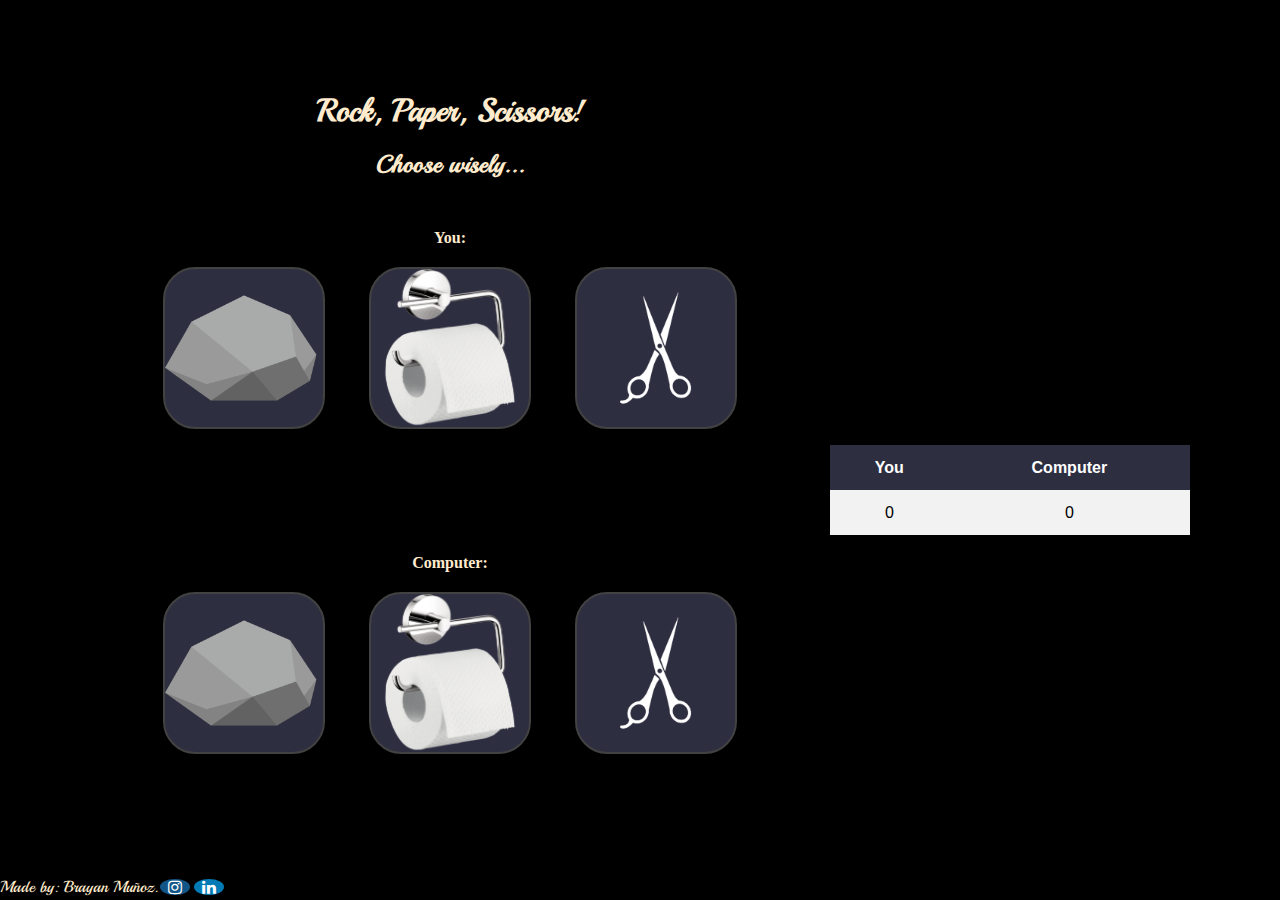
<file: index.html>
<html>
    <head>
        <title> Piedra papel o tijera </title>
        <link rel="stylesheet" type="text/css", href="styles.css">
        <link rel="stylesheet" type="text/css", href="normalize.css">
        <script type="text/javascript" defer src="script.js"> </script>

        <link href="https://fonts.googleapis.com/css2?family=Playball&display=swap" rel="stylesheet">
        <link rel="stylesheet" href="https://cdnjs.cloudflare.com/ajax/libs/font-awesome/4.7.0/css/font-awesome.min.css"> <!-- Icon library -->
        
    </head>

    <body>
    <div class="flex-container"> <!-- Prueba -->

    <div class="flex-child1">
     <h1>
        Rock, Paper, Scissors!
     </h1>
     <h2 id="Message">
         Choose wisely...
     </h2>

     <div class="Images1">
        <b class="Images1__b"> You: </b>
        <img src="Images/Rock2.png" alt="Rock icon" style="width:120px;height:120px;" class="Images__img" id='Rock'>
        <img src="Images/PaperFunny.png" alt="Paper icon" style="width:120px;height:120px;" class="Images__img" id="Paper">
        <img src="Images/Sissors.png" alt="Sissors icon" style="width:120px;height:120px;" class="Images__img" id="Sissors">
    </div>

    <div class="Images2">
        <b class="Images2__b"> Computer: </b>
        <img src="Images/Rock2.png" alt="Rock icon" style="width:120px;height:120px;" class="Images__img_2" id='RockC'>
        <img src="Images/PaperFunny.png" alt="Paper icon" style="width:120px;height:120px;" class="Images__img_2" id="PaperC">
        <img src="Images/Sissors.png" alt="Sissors icon" style="width:120px;height:120px;" class="Images__img_2" id="SissorsC">
    </div>
    </div> <!--Flex child 1-->

    <div class = Results>
        <table id="customers">
            <tr>
              <th>You</th>
              <th>Computer</th>
            </tr>
            <tr>
              <td id="Results-you">0</td>
              <td id="Results-computer">0</td>
            </tr>
          </table>
    </div>

    </div> <!-- Close flex container -->


    <div id="Firma">
        <p>Made by: Brayan Muñoz.</p> 
        <p><a href="https://www.instagram.com/caos_s.a/" target="_blank" rel="noopener noreferrer" class="fa fa-instagram"></a></p>
        <p><a href="https://www.linkedin.com/in/balexandermunoz/" target="_blank" rel="noopener noreferrer" class="fa fa-linkedin" ></a></p>
    </div>

    </body>
</html>
</file>
<file: styles.css>
body {
    background-color: black;
    display: flex;
}

h1,h2, p, .Results {
    color: blanchedalmond;
    text-align: center;
    font-family: 'Playball', cursive;
}

b{
    color: blanchedalmond;
    display: flex;
    justify-content: center;
    align-content: center;
    flex-direction: column;
}

/*Estilo de los iconos Rock paper sissors */
.Images__img, .Images__img_2 {

    margin: 20px;
    background-color:rgb(46, 46, 65);
    border: 2px solid rgb(66, 66, 66);
    border-radius: 20%;

    min-width: 18vh;
    min-height: 18vh;
}

/*Pasar el mouse por encima de las imagenes - Sombra y las vuelve un poquito grandes*/ 
.Images__img:hover {
    cursor: pointer;
    transform: scale(1.2);
    box-shadow: 0 0 20px 1px cornflowerblue;
}

.Images1,.Images2 {
    text-align: center;
    padding: 50px 0;
    display:block;
    opacity:1;
    transition : all .3s;

    min-width: 100px;
}

button:hover {
    cursor: pointer;
    filter: brightness(1.1);
    transform: scale(1.05); 
}

/*Flex: */
.flex-container{
    display: flex;
    flex-wrap: wrap;
    justify-content: center;
    align-items: center;
    flex: 1;
}

.flex-child1{
    min-width: 80vh;
    min-height: 400px;
    flex-shrink: 0;
    text-align: center; 
}

.Results{
    padding-top:80px ;
    padding-left:20px ;
    text-align: center; 
}

/**/
#customers {
    font-family: Arial, Helvetica, sans-serif;
    border-collapse: collapse;
    width: 100%;
    min-width: 40vh;
    min-height: 10vh;
  }
  
  #customers td, #customers th {
    padding: 8px;
    text-align: center;
  }
  
  #customers tr:nth-child(even){background-color: #f2f2f2;}
  
  #customers tr:hover {background-color: #ddd;}
  
  #customers th {
    background-color: rgb(46, 46, 65);
    color: white;
  } 
/**/


 /* Style all social media icons */
#firma{
    display: flex;
    position: fixed;
    left: 0;
    bottom: 0;
    width: 100%;
    background-color:black;
    color: white;
    text-align: center;
    align-items: center;
}

 .fa {
    font-size: 30px;
    width: 30px;
    text-align: center;
    text-decoration: none;
    margin: 5px 2px;
    border-radius: 50%;
  }
  
  .fa:hover {
      opacity: 0.7;
  }

  .fa-linkedin {
    background: #007bb5;
    color: white;
  }

  .fa-instagram {
    background: #125688;
    color: white;
  }
</file>
